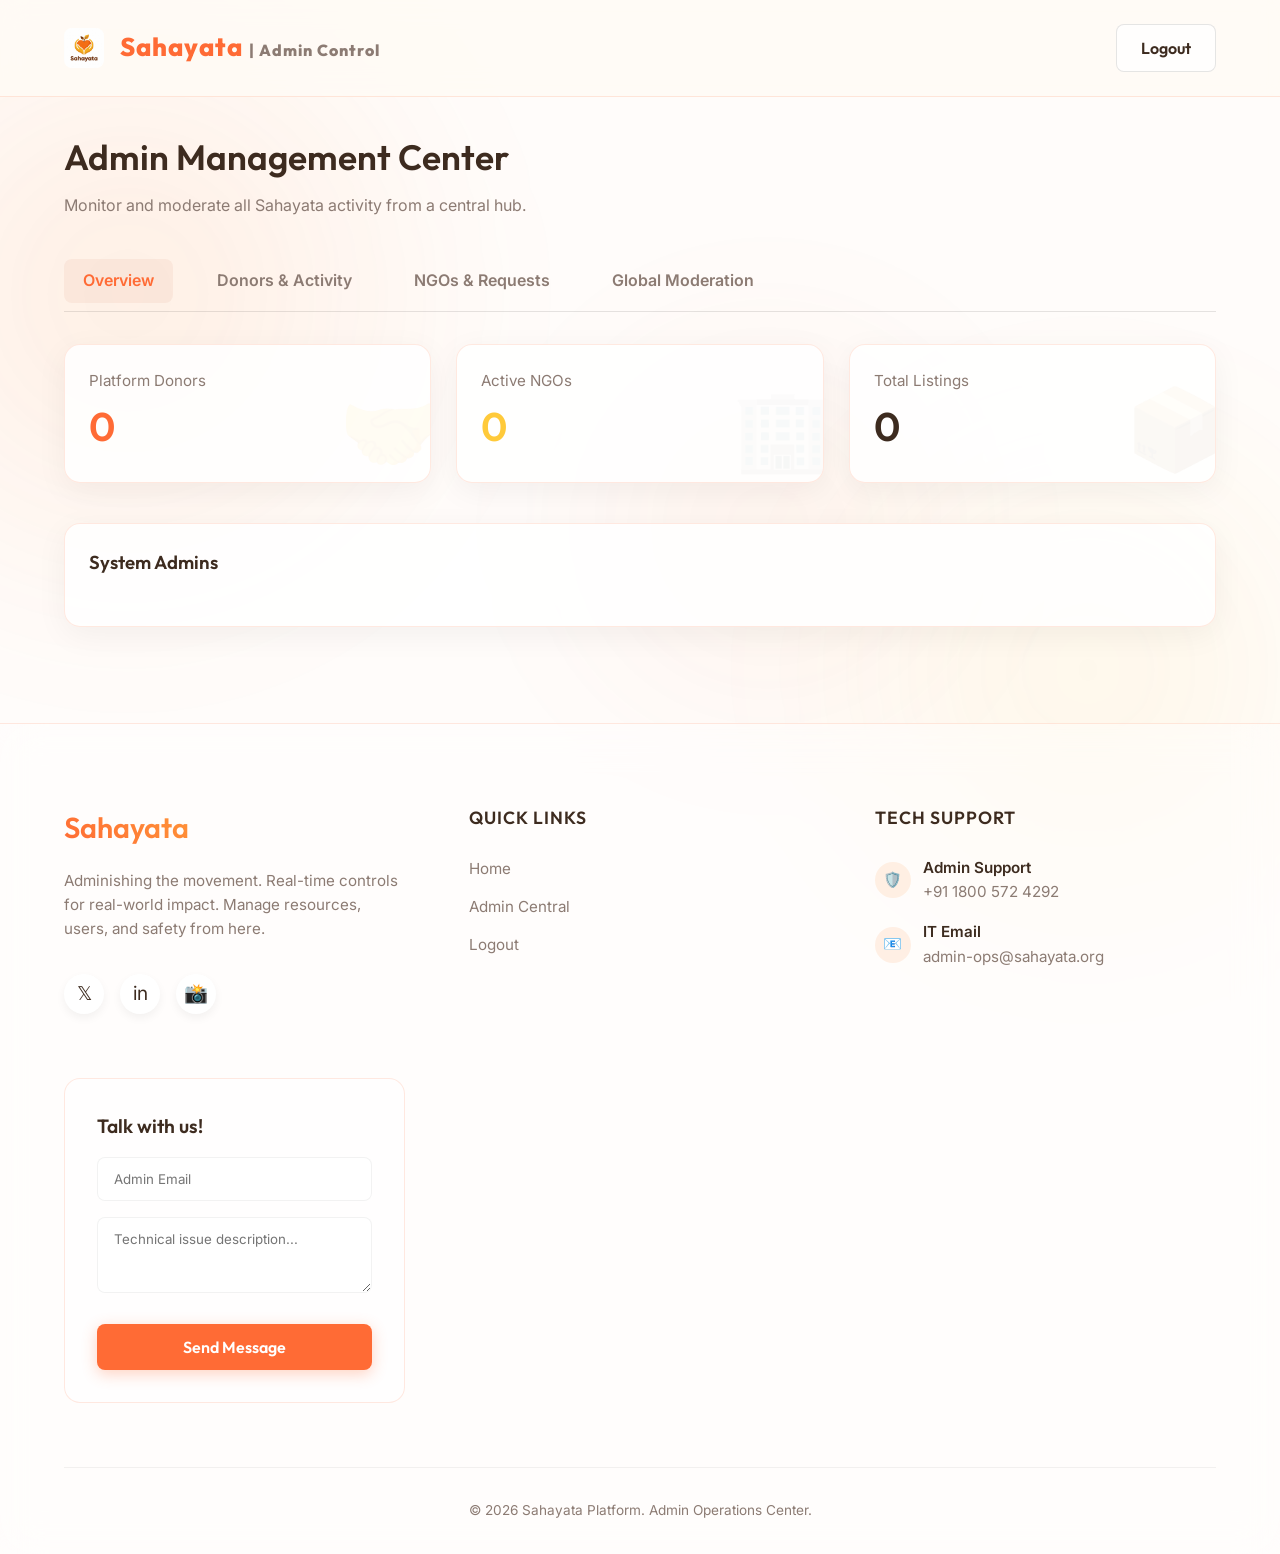
<file: public/admin.html>
<!DOCTYPE html>
<html lang="en">
<head>
    <meta charset="UTF-8">
    <meta name="viewport" content="width=device-width, initial-scale=1.0">
    <title>Sahayata | Admin Panel</title>
    <link href="https://fonts.googleapis.com/css2?family=Inter:wght@300;400;500;600&family=Outfit:wght@400;600;800&display=swap" rel="stylesheet">
    <link rel="stylesheet" href="styles.css">
    <style>
        .admin-tab-container {
            display: flex;
            gap: 1.5rem;
            margin-bottom: 2rem;
            border-bottom: 1px solid rgba(0,0,0,0.1);
            padding-bottom: 0.5rem;
        }
        .admin-tab {
            padding: 0.6rem 1.2rem;
            cursor: pointer;
            font-weight: 600;
            color: var(--text-muted);
            transition: var(--transition);
            border-radius: 8px;
        }
        .admin-tab.active {
            color: var(--primary-color);
            background: rgba(212, 140, 112, 0.1);
        }
        .admin-content-section {
            display: none;
            animation: fadeUp 0.4s ease forwards;
        }
        .admin-content-section.active {
            display: block;
        }
        .user-card {
            background: rgba(255,255,255,0.6);
            border: 1px solid var(--card-border);
            border-radius: 12px;
            margin-bottom: 1rem;
            overflow: hidden;
            transition: var(--transition);
        }
        .user-card-header {
            padding: 1rem 1.5rem;
            display: flex;
            justify-content: space-between;
            align-items: center;
            cursor: pointer;
            background: rgba(255,255,255,0.4);
        }
        .user-card-header:hover {
            background: rgba(255,255,255,0.8);
        }
        .user-history {
            display: none;
            padding: 1rem 1.5rem;
            border-top: 1px solid rgba(0,0,0,0.05);
            background: rgba(255,255,255,0.2);
        }
        .user-card.expanded .user-history {
            display: block;
        }
        table {
            width: 100%;
            border-collapse: collapse;
        }
        th {
            text-align: left;
            padding: 12px;
            font-size: 0.85rem;
            color: var(--text-muted);
            border-bottom: 1px solid rgba(0,0,0,0.05);
        }
        td {
            padding: 12px;
            font-size: 0.9rem;
            border-bottom: 1px solid rgba(0,0,0,0.02);
        }
        .badge {
            padding: 2px 8px;
            border-radius: 10px;
            font-size: 0.75rem;
            font-weight: 600;
        }
    </style>
</head>
<body style="background: var(--bg-color);">
    <!-- Animated Background Elements -->
    <div class="ambient-light moving-shape-1"></div>
    <div class="ambient-light moving-shape-2"></div>
    <div class="ambient-light moving-shape-3"></div>

    <nav class="navbar">
        <a href="index.html" class="nav-brand" style="text-decoration: none; color: inherit;">
            <img src="logo.png" alt="Logo" class="logo">
            <span style="font-size: 1.6rem; color: var(--primary-color);">Sahayata <span style="font-size:1rem; color:var(--text-muted);">| Admin Control</span></span>
        </a>
        <div class="nav-links">
            <div id="google_translate_element" style="margin-right: 15px;"></div>
            <button class="btn btn-secondary" onclick="logout()">Logout</button>
        </div>
    </nav>

    <main class="dashboard" style="max-width: 1300px; margin: 0 auto; padding: 2rem 5%;">
        <div style="margin-bottom: 2.5rem;">
            <h1 style="font-size: 2.2rem; margin-bottom: 0.5rem;">Admin Management Center</h1>
            <p style="color: var(--text-muted);">Monitor and moderate all Sahayata activity from a central hub.</p>
        </div>

        <div class="admin-tab-container">
            <div class="admin-tab active" onclick="switchTab('overview')">Overview</div>
            <div class="admin-tab" onclick="switchTab('donors')">Donors & Activity</div>
            <div class="admin-tab" onclick="switchTab('ngos')">NGOs & Requests</div>
            <div class="admin-tab" onclick="switchTab('moderate')">Global Moderation</div>
        </div>

        <!-- OVERVIEW SECTION -->
        <div id="overview-section" class="admin-content-section active">
            <div style="display:grid; grid-template-columns: repeat(auto-fit, minmax(280px, 1fr)); gap: 25px; margin-bottom: 40px;">
                <div class="glass-card" style="position:relative; overflow:hidden;">
                    <p style="font-size:0.95rem; color:var(--text-muted);">Platform Donors</p>
                    <h2 id="stats-donors" style="font-size:2.5rem; color:var(--primary-color);">0</h2>
                    <div style="position:absolute; right: -10px; bottom: -10px; font-size: 5rem; opacity: 0.05;">🤝</div>
                </div>
                <div class="glass-card" style="position:relative; overflow:hidden;">
                    <p style="font-size:0.95rem; color:var(--text-muted);">Active NGOs</p>
                    <h2 id="stats-ngos" style="font-size:2.5rem; color:var(--secondary-color);">0</h2>
                    <div style="position:absolute; right: -10px; bottom: -10px; font-size: 5rem; opacity: 0.05;">🏢</div>
                </div>
                <div class="glass-card" style="position:relative; overflow:hidden;">
                    <p style="font-size:0.95rem; color:var(--text-muted);">Total Listings</p>
                    <h2 id="stats-listings" style="font-size:2.5rem; color:var(--text-main);">0</h2>
                    <div style="position:absolute; right: -10px; bottom: -10px; font-size: 5rem; opacity: 0.05;">📦</div>
                </div>
            </div>
            
            <div class="glass-card">
                <h3 style="margin-bottom: 1.5rem;">System Admins</h3>
                <div id="admin-list">
                    <!-- admin list injected here -->
                </div>
            </div>
        </div>

        <!-- DONORS SECTION -->
        <div id="donors-section" class="admin-content-section">
            <div style="margin-bottom: 1.5rem; display:flex; justify-content:space-between; align-items:center;">
                <h3>Donor Activity Logs</h3>
                <span id="donor-count-badge" class="badge" style="background:var(--primary-color); color:white;">0 Donors</span>
            </div>
            <div id="donors-full-list">
                <!-- donors injected here -->
            </div>
        </div>

        <!-- NGOs SECTION -->
        <div id="ngos-section" class="admin-content-section">
            <div style="margin-bottom: 1.5rem; display:flex; justify-content:space-between; align-items:center;">
                <h3>NGO Engagement Logs</h3>
                <span id="ngo-count-badge" class="badge" style="background:var(--secondary-color); color:white;">0 NGOs</span>
            </div>
            <div id="ngos-full-list">
                <!-- ngos injected here -->
            </div>
        </div>

        <!-- GLOBAL MODERATION SECTION -->
        <div id="moderate-section" class="admin-content-section">
            <div class="glass-card" style="padding: 0; overflow: hidden;">
                <div style="padding: 20px; border-bottom: 1px solid rgba(0,0,0,0.05); background: rgba(0,0,0,0.02); display:flex; justify-content:space-between; align-items:center;">
                    <h3 style="font-size: 1.1rem;">Emergency Moderation Feed</h3>
                    <p style="font-size: 0.8rem; color: var(--text-muted);">Delete any listing instantly to remove it from the platform.</p>
                </div>
                <div style="overflow-x: auto;">
                    <table style="width:100%; border-collapse: collapse; font-size: 0.9rem;">
                        <thead>
                            <tr style="text-align: left; background: rgba(0,0,0,0.02);">
                                <th style="padding: 15px;">Food Item</th>
                                <th style="padding: 15px;">Donor</th>
                                <th style="padding: 15px;">Status</th>
                                <th style="padding: 15px; text-align:right;">Action</th>
                            </tr>
                        </thead>
                        <tbody id="global-listings-table">
                            <!-- listings injected here -->
                        </tbody>
                    </table>
                </div>
            </div>
        </div>
    </main>

    <script src="https://cdn.socket.io/4.7.2/socket.io.min.js"></script>
    <script>
        const socket = io();
        let globalData = null;

        const userJson = localStorage.getItem('sustaina_user_v3');
        if (!userJson || JSON.parse(userJson).role !== 'admin') {
            window.location.href = '/';
        }

        function switchTab(tabId) {
            document.querySelectorAll('.admin-tab').forEach(t => t.classList.remove('active'));
            document.querySelectorAll('.admin-content-section').forEach(s => s.classList.remove('active'));
            
            event.target.classList.add('active');
            document.getElementById(tabId + '-section').classList.add('active');
        }

        async function fetchAdminData() {
            try {
                const res = await fetch('/api/admin/overview');
                globalData = await res.json();
                renderAll();
            } catch (err) {
                console.error("Failed to load admin data", err);
            }
        }

        function renderAll() {
            if (!globalData) return;
            
            // Stats
            document.getElementById('stats-donors').innerText = globalData.donors.length;
            document.getElementById('stats-ngos').innerText = globalData.ngos.length;
            document.getElementById('stats-listings').innerText = globalData.food_listings.length;
            document.getElementById('donor-count-badge').innerText = globalData.donors.length + ' Donors';
            document.getElementById('ngo-count-badge').innerText = globalData.ngos.length + ' NGOs';

            renderAdminList(globalData.admins);
            renderDonorCards(globalData.donors, globalData.food_listings);
            renderNGOCards(globalData.ngos, globalData.requests, globalData.food_listings);
            renderGlobalModeration(globalData.food_listings, globalData.donors);
        }

        function renderAdminList(admins) {
            const container = document.getElementById('admin-list');
            container.innerHTML = admins.map(a => `
                <div style="padding: 10px; background: rgba(255,255,255,0.4); border-radius: 8px; margin-bottom: 8px; display:flex; justify-content:space-between;">
                    <span>👤 <b>${a.name}</b></span>
                    <span class="badge" style="background:#00d296; color:white;">Active</span>
                </div>
            `).join('');
        }

        function renderDonorCards(donors, listings) {
            const container = document.getElementById('donors-full-list');
            container.innerHTML = '';
            
            donors.forEach(d => {
                const donorListings = listings.filter(l => l.donor_id === d.id);
                const activeCount = donorListings.filter(l => l.status === 'available').length;
                const completedCount = donorListings.filter(l => l.status === 'completed').length;

                const card = document.createElement('div');
                card.className = 'user-card';
                card.innerHTML = `
                    <div class="user-card-header" onclick="this.parentElement.classList.toggle('expanded')">
                        <div>
                            <span style="font-weight:700; font-size:1.1rem;">${d.name}</span>
                            <span style="color:var(--text-muted); margin-left: 10px;">ID: ${d.id}</span>
                        </div>
                        <div style="display:flex; gap:10px; align-items:center;">
                            <span class="badge" style="background:rgba(0,0,0,0.05);">${donorListings.length} Listings</span>
                            <span class="badge" style="background:rgba(0,210,150,0.1); color:#00d296;">${completedCount} Completed</span>
                            <span style="font-size:1.2rem;">⌄</span>
                        </div>
                    </div>
                    <div class="user-history">
                        <div style="display:flex; gap:20px; margin-bottom: 1rem; font-size:0.85rem; color:var(--text-muted);">
                             <span>📞 Phone: ${d.phone || 'N/A'}</span>
                        </div>
                        ${donorListings.length === 0 ? '<p style="text-align:center; padding: 20px; color:var(--text-muted);">No history found for this donor.</p>' : `
                            <table style="margin-top:10px;">
                                <thead>
                                    <tr>
                                        <th>Food Type</th>
                                        <th>Qty</th>
                                        <th>Date/Expiry</th>
                                        <th>Status</th>
                                        <th style="text-align:right;">ID</th>
                                    </tr>
                                </thead>
                                <tbody>
                                    ${donorListings.map(l => `
                                        <tr>
                                            <td><b>${l.food_type}</b></td>
                                            <td>${l.quantity}</td>
                                            <td>${l.expiry_time}</td>
                                            <td><span class="status-badge status-${l.status}" style="font-size:0.65rem;">${l.status}</span></td>
                                            <td style="text-align:right; font-family:monospace; font-size:0.7rem;">${l.id.slice(0,8)}...</td>
                                        </tr>
                                    `).join('')}
                                </tbody>
                            </table>
                            <div style="margin-top:1.5rem; text-align:right;">
                                <button onclick="deleteUser('donor', '${d.id}')" style="color:var(--accent-red); background:none; border:none; cursor:pointer; font-size:0.85rem; font-weight:600;">Remove Donor Access</button>
                            </div>
                        `}
                    </div>
                `;
                container.appendChild(card);
            });
        }

        function renderNGOCards(ngos, requests, listings) {
            const container = document.getElementById('ngos-full-list');
            container.innerHTML = '';

            ngos.forEach(n => {
                const ngoRequests = requests.filter(r => r.ngo_id === n.id);
                const acceptedCount = ngoRequests.filter(r => r.status === 'accepted').length;

                const card = document.createElement('div');
                card.className = 'user-card';
                card.innerHTML = `
                    <div class="user-card-header" onclick="this.parentElement.classList.toggle('expanded')">
                        <div>
                            <span style="font-weight:700; font-size:1.1rem;">${n.name}</span>
                            <span style="color:var(--text-muted); margin-left: 10px;">${n.location}</span>
                        </div>
                        <div style="display:flex; gap:10px; align-items:center;">
                            <span class="badge" style="background:rgba(0,0,0,0.05);">${ngoRequests.length} Requests</span>
                            <span class="badge" style="background:rgba(74,144,226,0.1); color:var(--secondary-color);">${acceptedCount} Successful</span>
                            <span style="font-size:1.2rem;">⌄</span>
                        </div>
                    </div>
                    <div class="user-history">
                        <div style="display:flex; gap:20px; margin-bottom: 1rem; font-size:0.85rem; color:var(--text-muted);">
                             <span>📦 Capacity: ${n.capacity || 'N/A'}</span>
                             <span>📍 Area: ${n.location}</span>
                        </div>
                        ${ngoRequests.length === 0 ? '<p style="text-align:center; padding: 20px; color:var(--text-muted);">This NGO has not made any requests yet.</p>' : `
                            <table>
                                <thead>
                                    <tr>
                                        <th>Requested Food</th>
                                        <th>Donor ID</th>
                                        <th>Req Status</th>
                                        <th style="text-align:right;">Log</th>
                                    </tr>
                                </thead>
                                <tbody>
                                    ${ngoRequests.map(r => {
                                        const listing = listings.find(l => l.id === r.food_id);
                                        return `
                                            <tr>
                                                <td><b>${listing ? listing.food_type : 'Unknown Listing'}</b></td>
                                                <td>${listing ? listing.donor_id : 'N/A'}</td>
                                                <td><span class="status-badge status-${r.status}" style="font-size:0.65rem;">${r.status}</span></td>
                                                <td style="text-align:right; font-family:monospace; font-size:0.7rem;">${r.id.slice(0,8)}...</td>
                                            </tr>
                                        `;
                                    }).join('')}
                                </tbody>
                            </table>
                            <div style="margin-top:1.5rem; text-align:right;">
                                <button onclick="deleteUser('ngo', '${n.id}')" style="color:var(--accent-red); background:none; border:none; cursor:pointer; font-size:0.85rem; font-weight:600;">Revoke NGO Access</button>
                            </div>
                        `}
                    </div>
                `;
                container.appendChild(card);
            });
        }

        function renderGlobalModeration(listings, donors) {
            const tbody = document.getElementById('global-listings-table');
            tbody.innerHTML = '';
            
            listings.forEach(l => {
                const donor = donors.find(d => d.id === l.donor_id);
                const tr = document.createElement('tr');
                tr.innerHTML = `
                    <td style="padding: 15px;">
                        <b>${l.food_type}</b><br>
                        <small style="color:var(--text-muted)">${l.quantity} | Loc: ${l.location}</small>
                    </td>
                    <td style="padding: 15px;">${donor ? donor.name : 'Unknown User'}</td>
                    <td style="padding: 15px;"><span class="status-badge status-${l.status}">${l.status}</span></td>
                    <td style="padding: 15px; text-align:right;">
                        <button onclick="deleteListing('${l.id}')" style="background:#fff1f1; color:var(--accent-red); border:1px solid #ffebeb; padding:6px 15px; border-radius:8px; cursor:pointer; font-weight:600;">Delete Item</button>
                    </td>
                `;
                tbody.appendChild(tr);
            });
        }

        async function deleteListing(id) {
            if (!confirm('EXTREME ACTION: Are you sure you want to PERMANENTLY delete this food listing?')) return;
            await fetch(`/api/admin/delete-listing/${id}`, { method: 'DELETE' });
            fetchAdminData();
        }

        async function deleteUser(role, id) {
            if (!confirm(`EXTREME ACTION: Delete this ${role}? This will remove their profile and all their history from Sahayata.`)) return;
            await fetch(`/api/admin/delete-user/${role}/${id}`, { method: 'DELETE' });
            fetchAdminData();
        }

        function logout() {
            localStorage.removeItem('sustaina_user_v3');
            window.location.href = '/';
        }

        socket.on('listing_updated', fetchAdminData);
        window.onload = fetchAdminData;

    </script>
    <footer class="main-footer">
        <div class="footer-grid">
            <div class="footer-brand">
                <h2>Sahayata</h2>
                <p style="color: var(--text-muted); font-size: 0.95rem; line-height: 1.6; margin-bottom: 2rem;">Adminishing the movement. Real-time controls for real-world impact. Manage resources, users, and safety from here.</p>
                <div class="footer-socials">
                    <a href="#" class="social-btn" title="Twitter">𝕏</a>
                    <a href="#" class="social-btn" title="LinkedIn">in</a>
                    <a href="#" class="social-btn" title="Instagram">📸</a>
                </div>
            </div>
            
            <div class="footer-section">
                <h3>Quick Links</h3>
                <ul class="footer-links">
                    <li><a href="index.html">Home</a></li>
                    <li><a href="admin.html">Admin Central</a></li>
                    <li><a href="#" onclick="logout()">Logout</a></li>
                </ul>
            </div>

            <div class="footer-section">
                <h3>Tech Support</h3>
                <div class="contact-info-item">
                    <div class="icon-circle">🛡️</div>
                    <div>
                        <p style="font-weight: 600; margin:0; color: var(--text-main);">Admin Support</p>
                        <p style="margin:0;">+91 1800 572 4292</p>
                    </div>
                </div>
                <div class="contact-info-item">
                    <div class="icon-circle">📧</div>
                    <div>
                        <p style="font-weight: 600; margin:0; color: var(--text-main);">IT Email</p>
                        <p style="margin:0;">admin-ops@sahayata.org</p>
                    </div>
                </div>
            </div>

            <div class="footer-section">
                <div class="footer-contact-form">
                    <h3 style="margin-bottom: 1rem; font-size: 1.2rem; text-transform: none; letter-spacing: 0;">Talk with us!</h3>
                    <form onsubmit="event.preventDefault(); alert('Thank you! Technical team is on standby.')">
                        <input type="email" placeholder="Admin Email" required>
                        <textarea placeholder="Technical issue description..." rows="3" required></textarea>
                        <button type="submit" class="btn btn-primary btn-block" style="margin-top: 0.5rem;">Send Message</button>
                    </form>
                </div>
            </div>
        </div>
        <div class="footer-bottom">
            <p>&copy; 2026 Sahayata Platform. Admin Operations Center.</p>
        </div>
    </footer>
    <script type="text/javascript">
        function googleTranslateElementInit() {
            new google.translate.TranslateElement({
                pageLanguage: 'en',
                includedLanguages: 'en,hi,ta,te',
                layout: google.translate.TranslateElement.InlineLayout.SIMPLE
            }, 'google_translate_element');
        }
    </script>
    <script type="text/javascript" src="//translate.google.com/translate_a/element.js?cb=googleTranslateElementInit"></script>
</body>
</html>
</file>
<file: public/styles.css>
:root {
    --bg-color: #fffcfa; /* Soft Peach Blush */
    --card-bg: rgba(255, 255, 255, 0.85);
    --card-border: rgba(255, 107, 53, 0.15);
    --primary-color: #ff6b35; /* Electric Tangerine */
    --primary-glow: rgba(255, 107, 53, 0.3);
    --secondary-color: #ffca3a; /* Sunny Yellow */
    --accent-red: #e63946; /* Vivid Ruby */
    --accent-orange: #f25f22; /* Deep Citrus */
    --text-main: #3d2b1f; /* Dark Mocha */
    --text-muted: #8c7b73; /* Smooth Clay */
    --font-heading: 'Outfit', sans-serif;
    --font-body: 'Inter', sans-serif;
    --transition: all 0.3s cubic-bezier(0.4, 0, 0.2, 1);
}

* {
    margin: 0;
    padding: 0;
    box-sizing: border-box;
}

body {
    background-color: var(--bg-color);
    color: var(--text-main);
    font-family: var(--font-body);
    line-height: 1.6;
    overflow-x: hidden;
}

h1, h2, h3 { font-family: var(--font-heading); font-weight: 600; color: var(--text-main); }
.highlight { color: var(--primary-color); }
.highlight-red { color: var(--accent-red); }

.ambient-light {
    position: fixed;
    border-radius: 50%;
    filter: blur(80px);
    z-index: -1;
    opacity: 0.6;
    transition: var(--transition);
    animation: moveShapes 15s ease-in-out infinite alternate;
}

.moving-shape-1 {
    width: 60vw; height: 60vw;
    background: radial-gradient(circle, rgba(249, 115, 22, 0.18), transparent 70%);
    top: -10%; left: -20%;
    animation-delay: 0s;
}

.moving-shape-2 {
    width: 50vw; height: 50vw;
    background: radial-gradient(circle, rgba(251, 191, 36, 0.15), transparent 70%);
    bottom: -10%; right: -10%;
    animation-delay: -5s;
    animation-duration: 20s;
}

.moving-shape-3 {
    width: 40vw; height: 40vw;
    background: radial-gradient(circle, rgba(234, 88, 12, 0.12), transparent 70%);
    top: 30%; left: 40%;
    animation-delay: -10s;
    animation-duration: 18s;
}

/* Fallback for the old glow items used in other pages */
.main-glow { display: none; }
.secondary-glow { display: none; }

@keyframes moveShapes {
    0% { transform: translate(0, 0) rotate(0deg) scale(1); }
    33% { transform: translate(10%, 15%) rotate(120deg) scale(1.1); }
    66% { transform: translate(-15%, 10%) rotate(240deg) scale(0.9); }
    100% { transform: translate(0, 0) rotate(360deg) scale(1); }
}

@keyframes float {
    0% { transform: translateY(0); }
    50% { transform: translateY(-10px); }
    100% { transform: translateY(0); }
}

/* Navigation */
.navbar {
    display: flex;
    justify-content: space-between;
    align-items: center;
    padding: 1.5rem 5%;
    background: rgba(255, 251, 245, 0.85);
    backdrop-filter: blur(12px);
    border-bottom: 1px solid var(--card-border);
    position: sticky;
    top: 0;
    z-index: 100;
}

.nav-brand {
    display: flex;
    align-items: center;
    gap: 1rem;
    font-family: var(--font-heading);
    font-size: 1.5rem;
    font-weight: 800;
    letter-spacing: 1px;
}

.logo {
    width: 40px;
    height: 40px;
    border-radius: 8px;
    object-fit: cover;
}

.nav-links {
    display: flex;
    align-items: center;
    gap: 2rem;
}

/* Buttons */
.btn {
    padding: 0.8rem 1.5rem;
    border: none;
    border-radius: 8px;
    font-family: var(--font-heading);
    font-size: 1rem;
    font-weight: 600;
    cursor: pointer;
    transition: var(--transition);
}

.btn-primary {
    background: var(--primary-color);
    color: white !important;
    box-shadow: 0 4px 15px var(--primary-glow);
}

.btn-primary:hover {
    transform: translateY(-2px);
    box-shadow: 0 6px 20px rgba(249, 115, 22, 0.5);
}

.btn-secondary {
    background: var(--card-bg);
    color: var(--text-main);
    border: 1px solid rgba(0,0,0,0.1);
}

.btn-secondary:hover {
    background: rgba(0, 0, 0, 0.05);
}

.btn-block {
    width: 100%;
    margin-top: 1rem;
}

/* Glass Card Reusable */
.glass-card {
    background: var(--card-bg);
    border: 1px solid var(--card-border);
    backdrop-filter: blur(25px);
    border-radius: 16px;
    padding: 1.5rem;
    box-shadow: 0 8px 32px rgba(0, 0, 0, 0.05);
}

/* Landing Page Layout Utilities */
.hero-split {
    display: flex;
    align-items: center;
    justify-content: space-between;
    min-height: calc(100vh - 80px); /* accounting for navbar */
    padding: 0 5%;
    gap: 4rem;
}

.hero-left { flex: 1; min-width: 300px; }
.hero-right { flex: 1; display: flex; justify-content: center; }

.glass-badge {
    background: rgba(255, 255, 255, 0.6);
    border: 1px solid rgba(0,0,0,0.05);
    backdrop-filter: blur(10px);
    padding: 0.5rem 1.2rem;
    border-radius: 30px;
    font-size: 0.9rem;
    font-weight: 600;
    color: var(--text-main);
    display: inline-block;
    margin-bottom: 2rem;
    box-shadow: 0 4px 12px rgba(0,0,0,0.03);
}

.feature-card {
    transition: transform 0.4s cubic-bezier(0.4, 0, 0.2, 1);
}

.feature-card:hover {
    transform: translateY(-10px);
}

@media (max-width: 900px) {
    .hero-split { flex-direction: column; text-align: center; padding-top: 4rem;}
    .hero-left { order: 2; }
    .hero-right { order: 1; }
    .hero-stats { justify-content: center; }
}

/* Dashboard */
.dashboard { padding: 3rem 5%; position: relative; }
.dashboard-grid {
    display: grid;
    grid-template-columns: repeat(auto-fill, minmax(300px, 1fr));
    gap: 2rem;
}

.donation-card {
    display: flex;
    flex-direction: column;
    gap: 1rem;
    transition: var(--transition);
    animation: fadeUp 0.4s ease forwards;
}

.donation-card:hover {
    transform: translateY(-5px);
    border-color: rgba(0, 0, 0, 0.1);
    box-shadow: 0 12px 40px rgba(0, 0, 0, 0.08);
}

.card-header {
    display: flex;
    justify-content: space-between;
    align-items: center;
}

.status-badge {
    padding: 0.3rem 0.8rem;
    font-size: 0.8rem;
    border-radius: 12px;
    font-weight: 600;
}

.status-available {
    background: rgba(249, 115, 22, 0.12);
    color: var(--primary-color);
}
.status-accepted {
    background: rgba(251, 191, 36, 0.2);
    color: #92400e;
}
.status-claimed {
    background: rgba(0, 0, 0, 0.05);
    color: var(--text-muted);
}

.card-body h3 {
    font-size: 1.3rem;
    margin-bottom: 0.3rem;
}

.card-body p {
    color: var(--text-muted);
    font-size: 0.95rem;
    display: flex;
    justify-content: space-between;
    margin-bottom: 0.5rem;
}

.donor-info {
    font-size: 0.85rem;
    color: var(--text-muted);
    border-top: 1px solid rgba(0,0,0,0.1);
    padding-top: 1rem;
    margin-top: auto;
}

/* Modals */
.modal {
    display: none;
    position: fixed;
    z-index: 1000;
    left: 0; top: 0;
    width: 100%; height: 100%;
    background-color: rgba(255, 251, 245, 0.85);
    backdrop-filter: blur(8px);
    align-items: center;
    justify-content: center;
}

.modal.active { display: flex; }
.modal-content {
    width: 100%;
    max-width: 400px;
    position: relative;
    animation: fadeUp 0.3s ease;
}

.close-btn {
    position: absolute;
    top: 15px; right: 20px;
    color: var(--text-muted);
    font-size: 28px;
    font-weight: bold;
    cursor: pointer;
    transition: color 0.3s;
}

.close-btn:hover { color: var(--text-main); }
.modal-title { margin-bottom: 1.5rem; text-align: center; }

.form-group { margin-bottom: 1.2rem; }
.form-group label {
    display: block;
    margin-bottom: 0.5rem;
    font-size: 0.9rem;
    color: var(--text-main);
    font-weight: 500;
}

.form-group input, .form-group select {
    width: 100%;
    padding: 0.8rem 1rem;
    background: #f8f9fa !important;
    border: 1px solid #e2e8f0 !important;
    border-radius: 8px;
    color: var(--text-main) !important;
    font-family: var(--font-body);
    transition: all 0.3s;
}

.form-group input:focus, .form-group select:focus {
    outline: none;
    border-color: var(--primary-color) !important;
    background: white !important;
    box-shadow: 0 0 0 3px rgba(249, 115, 22, 0.15);
}

/* Auth Split Layout */
.auth-layout {
    display: flex;
    min-height: 100vh;
    background: var(--bg-color);
}
.auth-left {
    flex: 1.2;
    display: flex;
    align-items: center;
    justify-content: center;
    background-color: var(--bg-color);
    background-image: url('auth_bg.png');
    background-size: cover;
    background-position: center;
    position: relative;
}
.auth-left::after {
    content: '';
    position: absolute;
    top: 0; left: 0; right: 0; bottom: 0;
    background: linear-gradient(135deg, rgba(255,251,245,0.3) 0%, rgba(249,115,22,0.1) 100%);
}
.auth-left-content {
    position: relative;
    z-index: 2;
    text-align: center;
    padding: 3rem;
    background: rgba(255,255,255,0.6);
    backdrop-filter: blur(15px);
    border-radius: 20px;
    max-width: 80%;
    border: 1px solid rgba(255,255,255,0.8);
    box-shadow: 0 20px 40px rgba(0,0,0,0.05);
}
.auth-right {
    flex: 1;
    display: flex;
    flex-direction: column;
    justify-content: center;
    padding: 3rem 8%;
    background: white;
    max-width: 600px;
    box-shadow: -10px 0 30px rgba(0,0,0,0.03);
    z-index: 2;
    overflow-y: auto;
}
.auth-header {
    margin-bottom: 2.5rem;
}
.auth-header h2 { font-size: 2.5rem; margin-bottom: 0.5rem; line-height: 1.2;}
.auth-header p { color: var(--text-muted); font-size: 1rem; }

@media (max-width: 900px) {
    .auth-left { display: none; }
    .auth-right { max-width: 100%; padding: 3rem 5%; }
}

/* Loading */
.loader-container { grid-column: 1 / -1; text-align: center; padding: 3rem; color: var(--text-muted); }
.spinner {
    width: 40px; height: 40px;
    border: 3px solid rgba(0,0,0,0.1);
    border-top-color: var(--primary-color);
    border-radius: 50%;
    margin: 0 auto 1rem;
    animation: spin 1s linear infinite;
}

/* Premium Footer */
.main-footer {
    background: rgba(255, 255, 255, 0.4);
    backdrop-filter: blur(20px);
    border-top: 1px solid var(--card-border);
    padding: 5rem 5% 2rem;
    margin-top: 4rem;
    position: relative;
    z-index: 10;
}

.footer-grid {
    display: grid;
    grid-template-columns: repeat(auto-fit, minmax(250px, 1fr));
    gap: 4rem;
    margin-bottom: 4rem;
}

.footer-brand h2 {
    font-size: 1.8rem;
    margin-bottom: 1.2rem;
    background: linear-gradient(45deg, var(--primary-color), var(--secondary-color));
    -webkit-background-clip: text;
    -webkit-text-fill-color: transparent;
}

.footer-section h3 {
    font-size: 1.1rem;
    margin-bottom: 1.5rem;
    color: var(--text-main);
    text-transform: uppercase;
    letter-spacing: 1px;
}

.footer-links {
    list-style: none;
}

.footer-links li {
    margin-bottom: 0.8rem;
}

.footer-links a {
    color: var(--text-muted);
    text-decoration: none;
    transition: var(--transition);
    font-size: 0.95rem;
}

.footer-links a:hover {
    color: var(--primary-color);
    padding-left: 5px;
}

.contact-info-item {
    display: flex;
    align-items: center;
    gap: 12px;
    margin-bottom: 1rem;
    color: var(--text-muted);
    font-size: 0.95rem;
}

.icon-circle {
    width: 36px;
    height: 36px;
    background: rgba(249, 115, 22, 0.1);
    border-radius: 50%;
    display: flex;
    align-items: center;
    justify-content: center;
    color: var(--primary-color);
}

/* Contact Form "Talk with us!" */
.footer-contact-form {
    background: rgba(255, 255, 255, 0.5);
    padding: 2rem;
    border-radius: 16px;
    border: 1px solid var(--card-border);
}

.footer-contact-form input, 
.footer-contact-form textarea {
    width: 100%;
    padding: 0.8rem 1rem;
    margin-bottom: 1rem;
    background: white;
    border: 1px solid rgba(0,0,0,0.05);
    border-radius: 8px;
    font-family: var(--font-body);
    transition: var(--transition);
}

.footer-contact-form input:focus, 
.footer-contact-form textarea:focus {
    outline: none;
    border-color: var(--primary-color);
    box-shadow: 0 0 0 3px var(--primary-glow);
}

.footer-socials {
    display: flex;
    gap: 1rem;
    margin-top: 1.5rem;
}

.social-btn {
    width: 40px;
    height: 40px;
    border-radius: 50%;
    background: white;
    display: flex;
    align-items: center;
    justify-content: center;
    text-decoration: none;
    color: var(--text-main);
    box-shadow: 0 4px 10px rgba(0,0,0,0.05);
    transition: var(--transition);
    font-size: 1.2rem;
}

.social-btn:hover {
    transform: translateY(-5px);
    background: var(--primary-color);
    color: white;
}

.footer-bottom {
    text-align: center;
    padding-top: 2rem;
    border-top: 1px solid rgba(0,0,0,0.05);
    color: var(--text-muted);
    font-size: 0.85rem;
}

@keyframes spin { to { transform: rotate(360deg); } }
@keyframes fadeUp {
    from { opacity: 0; transform: translateY(20px); }
    to { opacity: 1; transform: translateY(0); }
}

@media (max-width: 768px) {
    .footer-grid {
        grid-template-columns: 1fr;
        gap: 3rem;
        text-align: center;
    }
    .footer-socials {
        justify-content: center;
    }
    .contact-info-item {
        justify-content: center;
    }
}

/* --- Advanced Features Styles --- */

/* Diet Badge */
.diet-badge {
    padding: 0.2rem 0.6rem;
    border-radius: 6px;
    font-size: 0.75rem;
    font-weight: 700;
    text-transform: uppercase;
    display: inline-flex;
    align-items: center;
    gap: 4px;
}
.diet-veg { background: rgba(0, 128, 0, 0.1); color: green; }
.diet-nonveg { background: rgba(255, 0, 0, 0.1); color: darkred; }
.diet-veg::before { content: '●'; font-size: 1.2rem; line-height: 0; }
.diet-nonveg::before { content: '●'; font-size: 1.2rem; line-height: 0; }

/* Trust & Reputation Components */
.trust-badge {
    display: inline-flex;
    align-items: center;
    gap: 6px;
    background: var(--bg-color);
    padding: 0.4rem 1rem;
    border-radius: 50px;
    font-size: 0.85rem;
    font-weight: 600;
    color: var(--primary-color);
    border: 1px solid var(--secondary-color);
}

.review-card {
    background: white;
    padding: 1rem;
    border-radius: 12px;
    margin-bottom: 0.8rem;
    border: 1px solid #efeef1;
}
.review-meta {
    display: flex;
    justify-content: space-between;
    font-size: 0.8rem;
    color: var(--text-muted);
    margin-top: 0.5rem;
}

.btn-orange {
    background: var(--accent-orange);
    color: white !important;
}

/* Ratings Stars */
.star-rating {
    display: flex;
    gap: 2px;
    color: var(--accent-orange);
    font-size: 1rem;
}
.star-rating.large { font-size: 1.5rem; }
.star-rating .star.empty { color: #e4e5e9; }

/* Requirement Card */
.req-card {
    background: rgba(255, 255, 255, 0.4);
    border: 1px solid var(--card-border);
    border-radius: 12px;
    padding: 1rem;
    margin-bottom: 1rem;
    transition: var(--transition);
}
.req-card:hover { transform: scale(1.02); background: white; }
.urgency-high { border-left: 4px solid var(--accent-red); }
.urgency-normal { border-left: 4px solid var(--secondary-color); }

/* Map Container */
.map-container {
    height: 300px;
    width: 100%;
    border-radius: 12px;
    border: 1px solid var(--card-border);
    margin: 1rem 0;
    z-index: 1;
}
.mini-map { height: 150px; margin-top: 10px; }

/* Category Tag */
.category-tag {
    background: rgba(0,0,0,0.05);
    padding: 2px 8px;
    border-radius: 4px;
    font-size: 0.7rem;
    color: var(--text-muted);
}

/* Image Preview */
.food-image-preview {
    width: 100%;
    height: 180px;
    object-fit: cover;
    border-radius: 12px;
    margin-bottom: 1rem;
    background: #f0ede9;
}

/* Google Auth UI Styles */
.btn-google {
    background: #ffffff !important;
    color: #1f1f1f !important;
    border: 1px solid #dadce0 !important;
    display: inline-flex !important;
    align-items: center;
    justify-content: center;
    gap: 12px;
    box-shadow: 0 1px 3px rgba(0,0,0,0.08);
    transition: var(--transition);
}

.btn-google:hover {
    background: #f8f9fa !important;
    border-color: #d2d4d9 !important;
    transform: translateY(-2px);
    box-shadow: 0 4px 12px rgba(0,0,0,0.1);
}

.btn-google img {
    width: 20px;
    height: 20px;
}

.auth-separator {
    display: flex;
    align-items: center;
    text-align: center;
    margin: 1.5rem 0;
    color: var(--text-muted);
    font-size: 0.9rem;
}

.auth-separator::before,
.auth-separator::after {
    content: '';
    flex: 1;
    border-bottom: 1px solid #efeef1;
}

.auth-separator:not(:empty)::before {
    margin-right: .5em;
}

.auth-separator:not(:empty)::after {
    margin-left: .5em;
}

/* Simulated Google Accounts Dialog */
.google-accounts-modal {
    display: none;
    position: fixed;
    z-index: 2000;
    left: 0; top: 0;
    width: 100%; height: 100%;
    background-color: rgba(0, 0, 0, 0.4);
    backdrop-filter: blur(4px);
    align-items: center;
    justify-content: center;
}

.google-accounts-modal.active {
    display: flex;
}

.google-card {
    background: #ffffff;
    border-radius: 8px;
    width: 100%;
    max-width: 400px;
    box-shadow: 0 4px 16px rgba(0,0,0,0.2);
    border: 1px solid #dadce0;
    font-family: Roboto, Arial, sans-serif;
    padding: 24px 32px;
    animation: fadeUp 0.3s cubic-bezier(0.4, 0, 0.2, 1);
}

.google-card-header {
    text-align: center;
    margin-bottom: 20px;
}

.google-card-logo {
    width: 24px;
    height: 24px;
    margin-bottom: 16px;
}

.google-card h3 {
    color: #202124;
    font-size: 24px;
    font-weight: 400;
    margin-bottom: 8px;
    font-family: inherit;
}

.google-card p {
    color: #5f6368;
    font-size: 16px;
    margin-bottom: 24px;
}

.google-accounts-list {
    list-style: none;
    padding: 0;
    margin: 0 0 16px 0;
    border-top: 1px solid #dadce0;
    border-bottom: 1px solid #dadce0;
}

.google-account-item {
    display: flex;
    align-items: center;
    padding: 12px 16px;
    cursor: pointer;
    border-bottom: 1px solid #f1f3f4;
    transition: background 0.2s;
}

.google-account-item:last-child {
    border-bottom: none;
}

.google-account-item:hover {
    background-color: #f8f9fa;
}

.google-account-avatar {
    width: 32px;
    height: 32px;
    border-radius: 50%;
    background-color: var(--primary-color);
    color: white;
    display: flex;
    align-items: center;
    justify-content: center;
    font-weight: 500;
    font-size: 14px;
    margin-right: 12px;
}

.google-account-details {
    flex: 1;
    display: flex;
    flex-direction: column;
    text-align: left;
}

.google-account-name {
    color: #3c4043;
    font-weight: 500;
    font-size: 14px;
}

.google-account-email {
    color: #5f6368;
    font-size: 12px;
}

.google-custom-input {
    margin-top: 16px;
    display: none;
    text-align: left;
}

.google-custom-input.active {
    display: block;
}

.google-card-footer {
    display: flex;
    justify-content: space-between;
    margin-top: 24px;
    font-size: 12px;
    color: #5f6368;
}

.google-card-footer a {
    color: #1a73e8;
    text-decoration: none;
}
.google-card-footer a:hover {
    text-decoration: underline;
}
</file>
